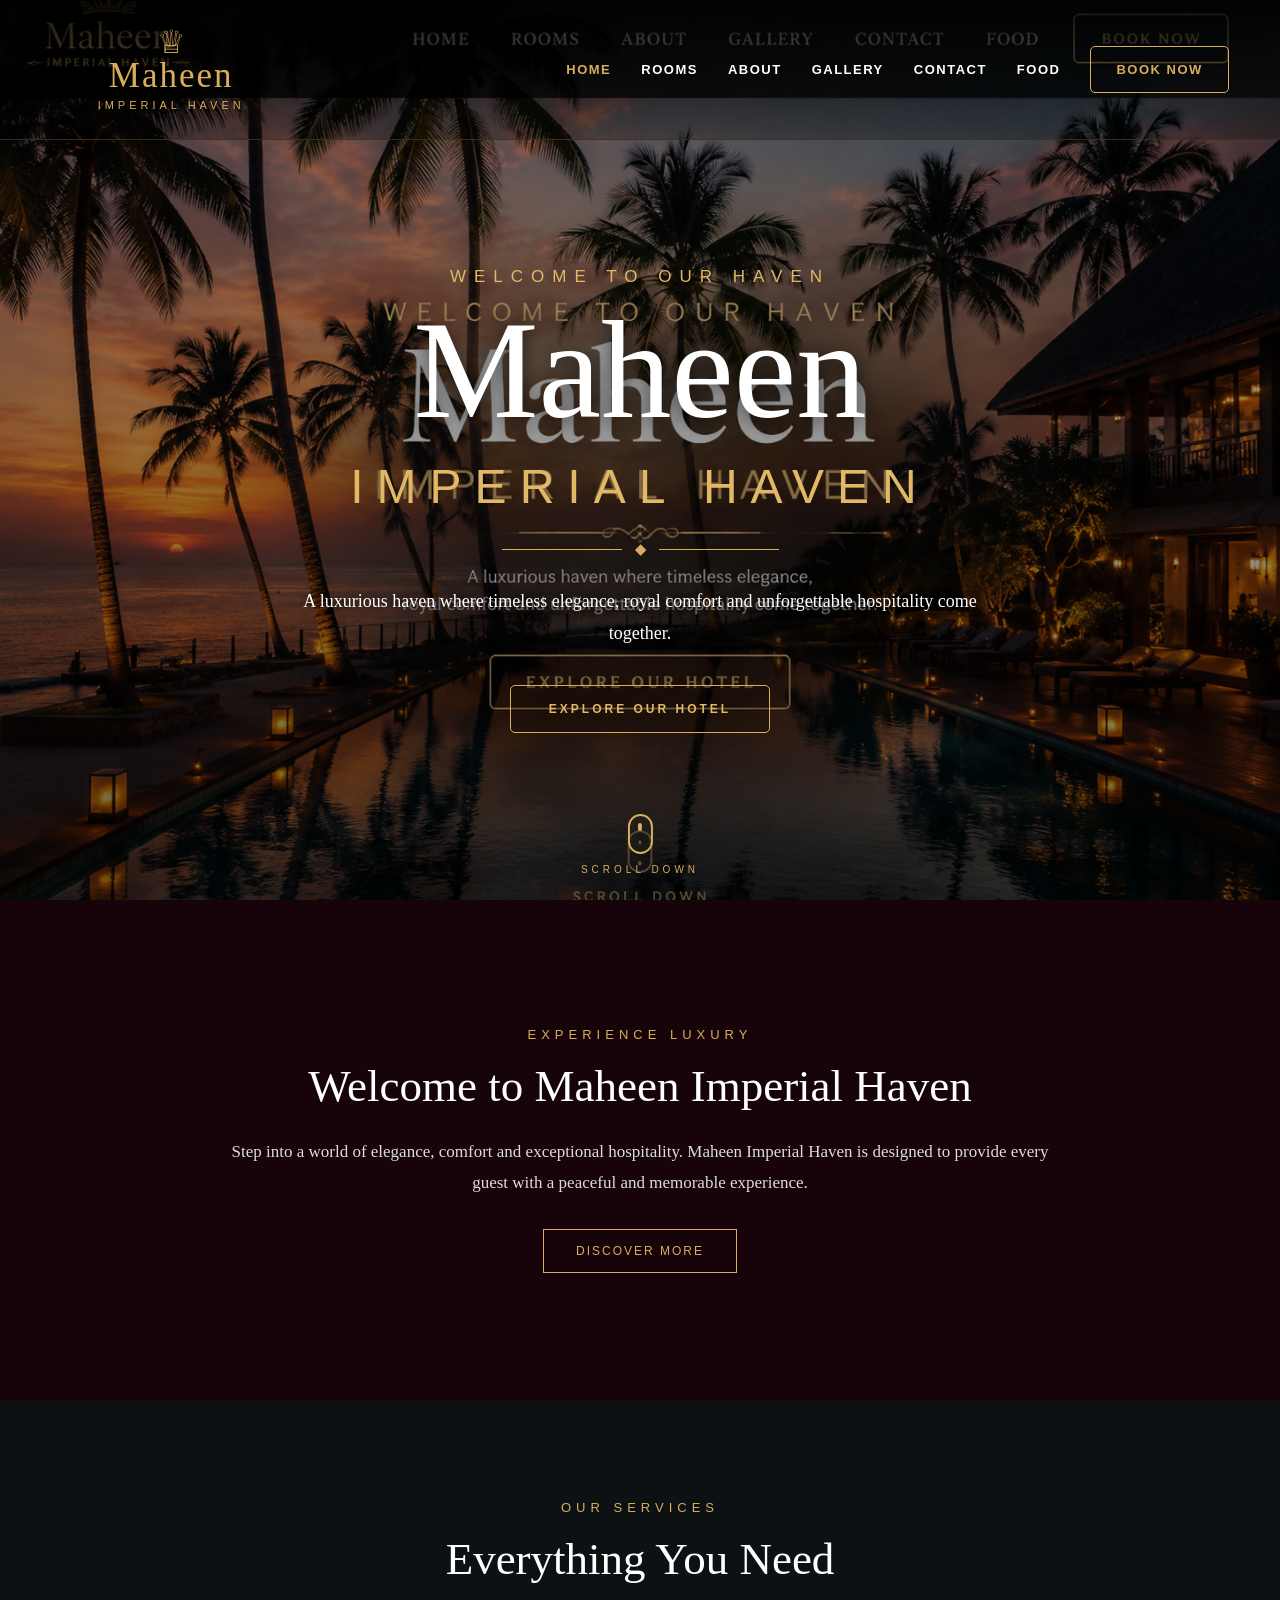
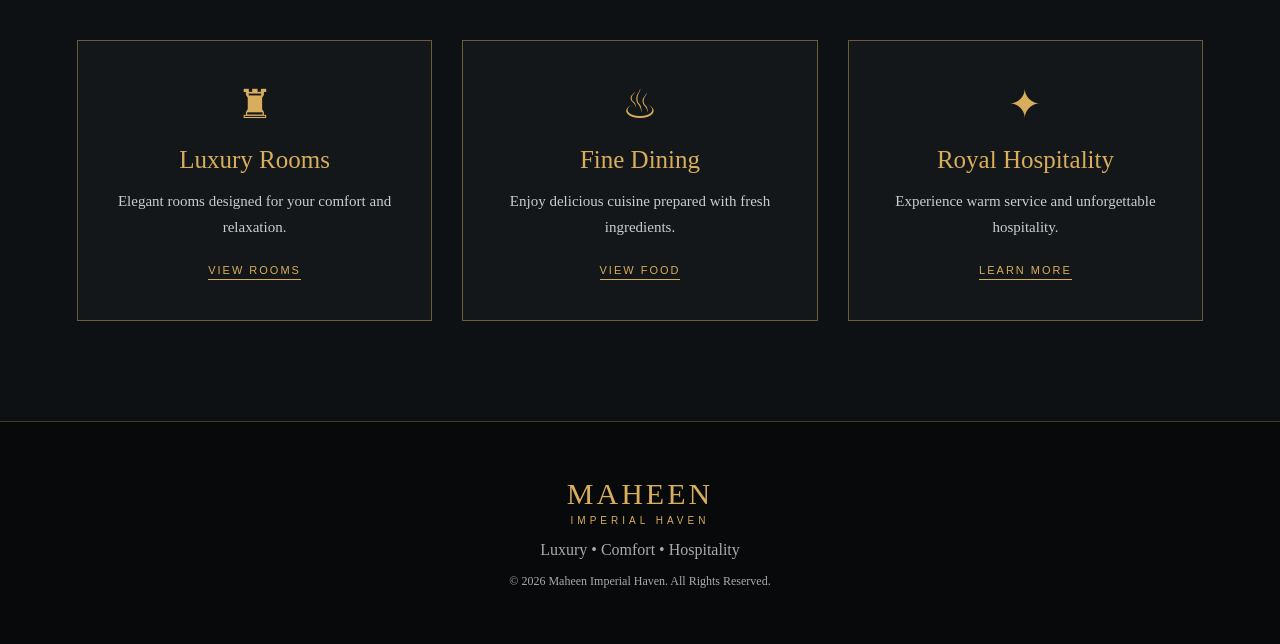
<file: index.html>
<!DOCTYPE html>
<html lang="en">

<head>
    <meta charset="UTF-8">
    <meta name="viewport" content="width=device-width, initial-scale=1.0">

    <title>Maheen Imperial Haven</title>

    <link rel="stylesheet" href="style.css">
</head>

<body>

    <!-- ================= HEADER ================= -->

    <header class="header">

        <div class="logo">
            <div class="crown">♕</div>
            <div class="logo-name">Maheen</div>
            <div class="logo-subtitle">IMPERIAL HAVEN</div>
        </div>

        <nav>
            <a href="index.html" class="active">HOME</a>
            <a href="rooms.html">ROOMS</a>
            <a href="about.html">ABOUT</a>
            <a href="gallery.html">GALLERY</a>
            <a href="contact.html">CONTACT</a>
            <a href="food.html">FOOD</a>
            <a href="booking.html" class="book-btn">BOOK NOW</a>
        </nav>

    </header>


    <!-- ================= MAIN ================= -->

    <main>

        <!-- ================= HERO ================= -->

        <section class="hero">

            <!-- HOME BACKGROUND -->
            <img
                src="images/home-bg.jpg"
                alt="Maheen Imperial Haven"
                class="home-bg"
            >

            <!-- DARK OVERLAY -->
            <div class="hero-overlay"></div>


            <!-- HERO CONTENT -->
            <div class="hero-content">

                <p class="welcome">
                    WELCOME TO OUR HAVEN
                </p>

                <h1>
                    Maheen
                </h1>

                <h2>
                    IMPERIAL HAVEN
                </h2>


                <div class="gold-line">

                    <span></span>

                    <b>◆</b>

                    <span></span>

                </div>


                <p class="description">
                    A luxurious haven where timeless elegance,
                    royal comfort and unforgettable hospitality
                    come together.
                </p>


                <a
                    href="rooms.html"
                    class="explore-btn"
                >
                    EXPLORE OUR HOTEL
                </a>

            </div>


            <!-- SCROLL -->

            <div class="scroll-down">

                <div class="mouse">
                    <span></span>
                </div>

                <p>
                    SCROLL DOWN
                </p>

            </div>

        </section>


        <!-- ================= WELCOME ================= -->

        <section class="welcome-section">

            <div class="welcome-content">

                <p class="small-title">
                    EXPERIENCE LUXURY
                </p>

                <h2>
                    Welcome to Maheen Imperial Haven
                </h2>

                <p>
                    Step into a world of elegance, comfort and
                    exceptional hospitality. Maheen Imperial Haven
                    is designed to provide every guest with a peaceful
                    and memorable experience.
                </p>

                <a
                    href="about.html"
                    class="gold-button"
                >
                    DISCOVER MORE
                </a>

            </div>

        </section>


        <!-- ================= SERVICES ================= -->

        <section class="services">

            <p class="small-title">
                OUR SERVICES
            </p>

            <h2>
                Everything You Need
            </h2>


            <div class="service-container">


                <!-- SERVICE 1 -->

                <div class="service-card">

                    <div class="service-icon">
                        ♜
                    </div>

                    <h3>
                        Luxury Rooms
                    </h3>

                    <p>
                        Elegant rooms designed for your
                        comfort and relaxation.
                    </p>

                    <a
                        href="rooms.html"
                        class="service-link"
                    >
                        VIEW ROOMS
                    </a>

                </div>


                <!-- SERVICE 2 -->

                <div class="service-card">

                    <div class="service-icon">
                        ♨
                    </div>

                    <h3>
                        Fine Dining
                    </h3>

                    <p>
                        Enjoy delicious cuisine prepared
                        with fresh ingredients.
                    </p>

                    <a
                        href="food.html"
                        class="service-link"
                    >
                        VIEW FOOD
                    </a>

                </div>


                <!-- SERVICE 3 -->

                <div class="service-card">

                    <div class="service-icon">
                        ✦
                    </div>

                    <h3>
                        Royal Hospitality
                    </h3>

                    <p>
                        Experience warm service and
                        unforgettable hospitality.
                    </p>

                    <a
                        href="about.html"
                        class="service-link"
                    >
                        LEARN MORE
                    </a>

                </div>

            </div>

        </section>


        <!-- ================= FOOTER ================= -->

        <footer>

            <div class="footer-logo">

                MAHEEN

                <span>
                    IMPERIAL HAVEN
                </span>

            </div>

            <p>
                Luxury • Comfort • Hospitality
            </p>

            <p class="copyright">
                © 2026 Maheen Imperial Haven.
                All Rights Reserved.
            </p>

        </footer>

    </main>

</body>

</html>
</file>
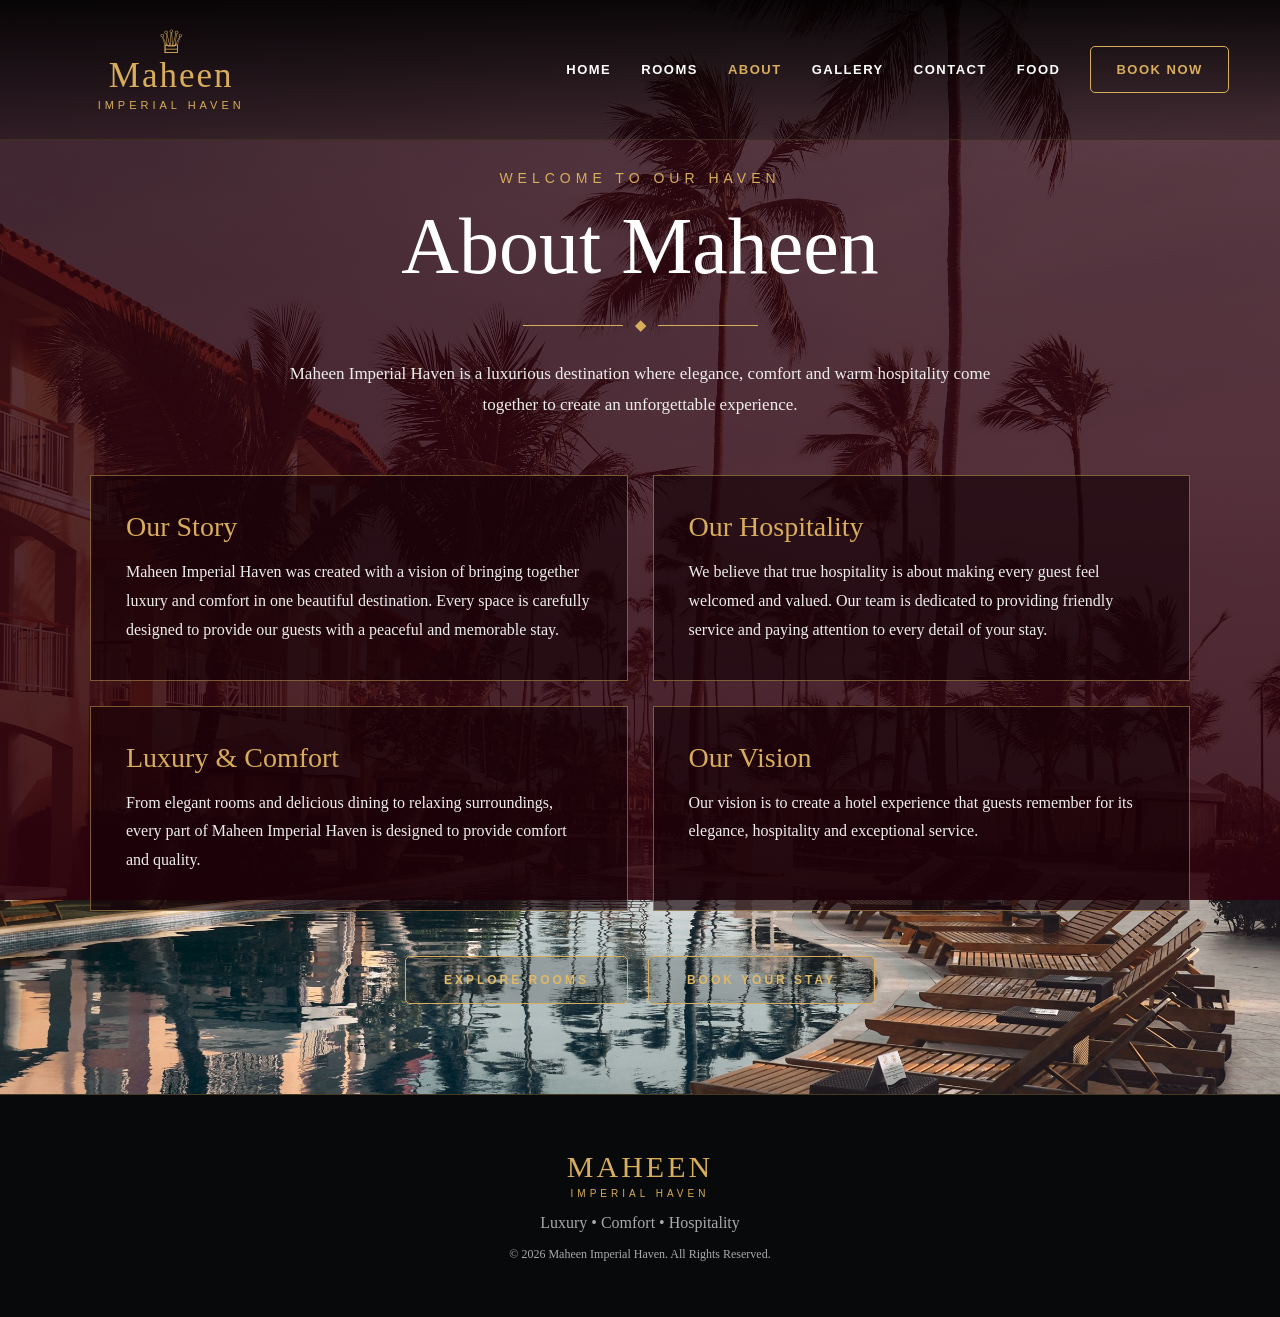
<file: about.html>
<!DOCTYPE html>
<html lang="en">

<head>
    <meta charset="UTF-8">
    <meta name="viewport" content="width=device-width, initial-scale=1.0">

    <title>About | Maheen Imperial Haven</title>

    <link rel="stylesheet" href="style.css">
</head>

<body>

<!-- ================= HEADER ================= -->

<header class="header">

    <div class="logo">
        <div class="crown">♕</div>
        <div class="logo-name">Maheen</div>
        <div class="logo-subtitle">IMPERIAL HAVEN</div>
    </div>

    <nav>
        <a href="index.html">HOME</a>
        <a href="rooms.html">ROOMS</a>
        <a href="about.html" class="active">ABOUT</a>
        <a href="gallery.html">GALLERY</a>
        <a href="contact.html">CONTACT</a>
        <a href="food.html">FOOD</a>
        <a href="booking.html" class="book-btn">BOOK NOW</a>
    </nav>

</header>


<!-- ================= ABOUT PAGE ================= -->

<section class="about-page">

    <div class="about-heading">

        <p>WELCOME TO OUR HAVEN</p>

        <h1>About Maheen</h1>

        <div class="gold-line">
            <span></span>
            <b>◆</b>
            <span></span>
        </div>

        <p class="about-intro">
            Maheen Imperial Haven is a luxurious destination where
            elegance, comfort and warm hospitality come together
            to create an unforgettable experience.
        </p>

    </div>


    <!-- ABOUT CONTENT -->

    <div class="about-container">

        <div class="about-box">

            <h2>Our Story</h2>

            <p>
                Maheen Imperial Haven was created with a vision of
                bringing together luxury and comfort in one beautiful
                destination. Every space is carefully designed to
                provide our guests with a peaceful and memorable stay.
            </p>

        </div>


        <div class="about-box">

            <h2>Our Hospitality</h2>

            <p>
                We believe that true hospitality is about making every
                guest feel welcomed and valued. Our team is dedicated
                to providing friendly service and paying attention to
                every detail of your stay.
            </p>

        </div>


        <div class="about-box">

            <h2>Luxury & Comfort</h2>

            <p>
                From elegant rooms and delicious dining to relaxing
                surroundings, every part of Maheen Imperial Haven
                is designed to provide comfort and quality.
            </p>

        </div>


        <div class="about-box">

            <h2>Our Vision</h2>

            <p>
                Our vision is to create a hotel experience that guests
                remember for its elegance, hospitality and exceptional
                service.
            </p>

        </div>

    </div>


    <!-- BUTTONS -->

    <div class="about-buttons">

        <a href="rooms.html" class="explore-btn">
            EXPLORE ROOMS
        </a>

        <a href="booking.html" class="explore-btn">
            BOOK YOUR STAY
        </a>

    </div>

</section>


<!-- ================= FOOTER ================= -->

<footer>

    <div class="footer-logo">
        MAHEEN
        <span>IMPERIAL HAVEN</span>
    </div>

    <p>Luxury • Comfort • Hospitality</p>

    <p class="copyright">
        © 2026 Maheen Imperial Haven. All Rights Reserved.
    </p>

</footer>

</body>
</html>
</file>
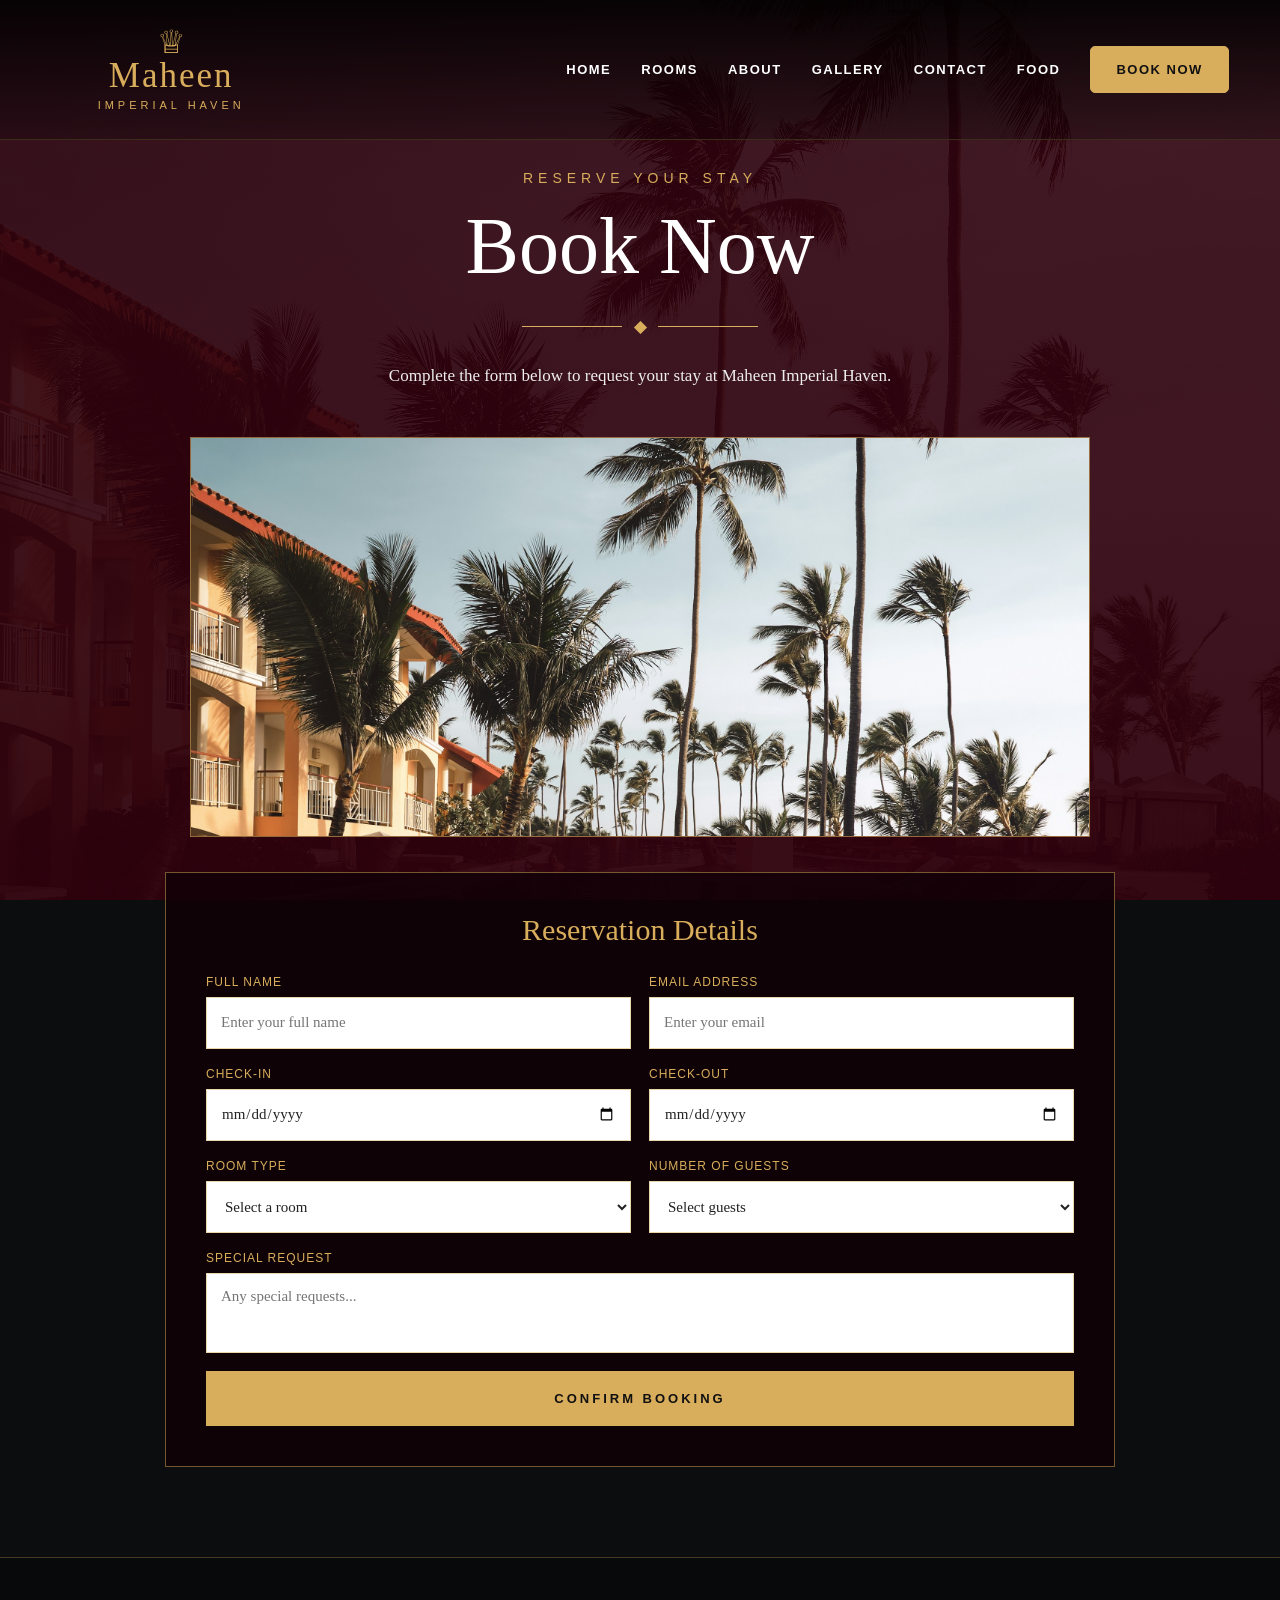
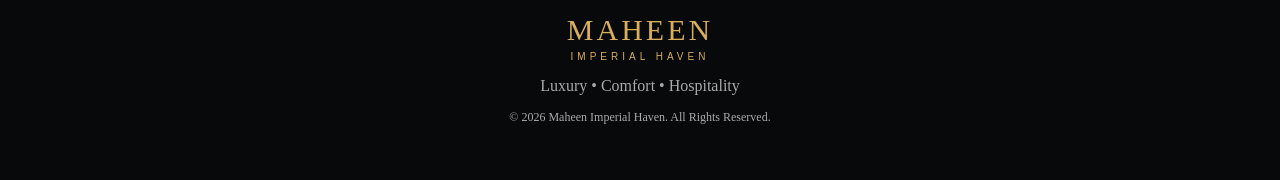
<file: booking.html>
<!DOCTYPE html>
<html lang="en">

<head>
    <meta charset="UTF-8">
    <meta name="viewport" content="width=device-width, initial-scale=1.0">

    <title>Book Now | Maheen Imperial Haven</title>

    <link rel="stylesheet" href="style.css">

    <style>

        /* ===============================
           BOOKING PAGE
        =============================== */

        .booking-page {
            min-height: 100vh;
            padding: 170px 6% 90px;

            background:
                linear-gradient(
                    rgba(45, 0, 12, 0.88),
                    rgba(45, 0, 12, 0.94)
                ),
                url("images/hotel.jpg");

            background-size: cover;
            background-position: center;
            background-attachment: fixed;
        }


        /* ===============================
           HEADING
        =============================== */

        .booking-heading {
            max-width: 850px;
            margin: auto;
            text-align: center;
        }

        .booking-heading > p:first-child {
            font-family: Arial, sans-serif;
            font-size: 14px;
            letter-spacing: 5px;
            color: #d8ad5b;
            margin-bottom: 15px;
        }

        .booking-heading h1 {
            font-family: Georgia, "Times New Roman", serif;
            font-size: clamp(48px, 7vw, 80px);
            font-weight: normal;
            color: white;
        }

        .booking-line {
            display: flex;
            align-items: center;
            justify-content: center;
            gap: 12px;
            margin: 25px auto;
        }

        .booking-line span {
            width: 100px;
            height: 1px;
            background: #d8ad5b;
        }

        .booking-line b {
            color: #d8ad5b;
        }

        .booking-intro {
            max-width: 750px;
            margin: auto;

            color: #eeeeee;
            font-size: 17px;
            line-height: 1.8;
        }


        /* ===============================
           BOOKING IMAGE
        =============================== */

        .booking-photo {
            max-width: 900px;
            height: 400px;

            margin: 45px auto 35px;

            overflow: hidden;

            border: 1px solid rgba(216, 173, 91, 0.6);
        }

        .booking-photo img {
            width: 100%;
            height: 100%;

            object-fit: cover;
        }


        /* ===============================
           BOOKING FORM
        =============================== */

        .booking-form {
            max-width: 950px;
            margin: auto;

            padding: 40px;

            background: rgba(15, 0, 5, 0.82);

            border: 1px solid rgba(216, 173, 91, 0.5);

            display: grid;

            grid-template-columns: repeat(2, 1fr);

            gap: 18px;
        }

        .booking-form h2 {
            grid-column: span 2;

            text-align: center;

            color: #d8ad5b;

            font-size: 30px;
            font-weight: normal;

            margin-bottom: 10px;
        }


        /* INPUTS */

        .booking-form input,
        .booking-form select,
        .booking-form textarea {

            width: 100%;

            padding: 14px;

            border: 1px solid rgba(216, 173, 91, 0.5);

            background: white;

            color: #222;

            font-family: Georgia, serif;

            font-size: 15px;

            outline: none;
        }


        .booking-form input,
        .booking-form select {
            height: 52px;
        }


        .booking-form textarea {
            grid-column: span 2;

            height: 80px;

            resize: none;
        }


        .booking-form input:focus,
        .booking-form select:focus,
        .booking-form textarea:focus {
            border-color: #d8ad5b;
        }


        /* LABEL */

        .booking-label {
            color: #d8ad5b;

            font-family: Arial, sans-serif;

            font-size: 12px;

            letter-spacing: 1px;

            margin-bottom: -10px;
        }


        /* BUTTON */

        .booking-form button {
            grid-column: span 2;

            height: 55px;

            border: 1px solid #d8ad5b;

            background: #d8ad5b;

            color: #111;

            font-family: Arial, sans-serif;

            font-size: 13px;

            font-weight: bold;

            letter-spacing: 3px;

            cursor: pointer;

            transition: 0.3s ease;
        }

        .booking-form button:hover {
            background: transparent;

            color: #d8ad5b;
        }


        /* ===============================
           MOBILE
        =============================== */

        @media (max-width: 700px) {

            .booking-page {
                padding: 180px 20px 60px;
            }

            .booking-heading h1 {
                font-size: 48px;
            }

            .booking-intro {
                font-size: 15px;
            }

            .booking-photo {
                height: 300px;
            }

            .booking-form {
                padding: 25px 20px;

                grid-template-columns: 1fr;
            }

            .booking-form h2,
            .booking-form textarea,
            .booking-form button {
                grid-column: span 1;
            }

        }

    </style>

</head>


<body>


<!-- ==================================================
     HEADER
================================================== -->

<header class="header">

    <div class="logo">

        <div class="crown">♕</div>

        <div class="logo-name">
            Maheen
        </div>

        <div class="logo-subtitle">
            IMPERIAL HAVEN
        </div>

    </div>


    <nav>

        <a href="index.html">
            HOME
        </a>

        <a href="rooms.html">
            ROOMS
        </a>

        <a href="about.html">
            ABOUT
        </a>

        <a href="gallery.html">
            GALLERY
        </a>

        <a href="contact.html">
            CONTACT
        </a>

        <a href="food.html">
            FOOD
        </a>

        <a href="booking.html" class="book-btn active">
            BOOK NOW
        </a>

    </nav>

</header>


<!-- ==================================================
     BOOKING PAGE
================================================== -->

<section class="booking-page">


    <!-- HEADING -->

    <div class="booking-heading">

        <p>
            RESERVE YOUR STAY
        </p>

        <h1>
            Book Now
        </h1>


        <div class="booking-line">

            <span></span>

            <b>◆</b>

            <span></span>

        </div>


        <p class="booking-intro">

            Complete the form below to request your stay
            at Maheen Imperial Haven.

        </p>

    </div>


    <!-- ==================================================
         HOTEL PHOTO
    ================================================== -->

    <div class="booking-photo">

        <img
            src="images/hotel.jpg"
            alt="Maheen Imperial Haven"
        >

    </div>


    <!-- ==================================================
         BOOKING FORM
    ================================================== -->

    <form class="booking-form">

        <h2>
            Reservation Details
        </h2>


        <label class="booking-label">
            FULL NAME
        </label>

        <label class="booking-label">
            EMAIL ADDRESS
        </label>


        <input
            type="text"
            placeholder="Enter your full name"
            required
        >

        <input
            type="email"
            placeholder="Enter your email"
            required
        >


        <label class="booking-label">
            CHECK-IN
        </label>

        <label class="booking-label">
            CHECK-OUT
        </label>


        <input
            type="date"
            required
        >

        <input
            type="date"
            required
        >


        <label class="booking-label">
            ROOM TYPE
        </label>

        <label class="booking-label">
            NUMBER OF GUESTS
        </label>


        <select required>

            <option value="">
                Select a room
            </option>

            <option>
                Luxury King Room
            </option>

            <option>
                Deluxe Room
            </option>

            <option>
                Premium Room
            </option>

            <option>
                Royal Suite
            </option>

            <option>
                Executive Room
            </option>

            <option>
                Honeymoon Suite
            </option>

        </select>


        <select required>

            <option value="">
                Select guests
            </option>

            <option>
                1 Guest
            </option>

            <option>
                2 Guests
            </option>

            <option>
                3 Guests
            </option>

            <option>
                4 Guests
            </option>

            <option>
                5+ Guests
            </option>

        </select>


        <label class="booking-label">
            SPECIAL REQUEST
        </label>

        <span></span>


        <textarea
            placeholder="Any special requests..."
        ></textarea>


        <button type="submit">
            CONFIRM BOOKING
        </button>

    </form>


</section>


<!-- ==================================================
     FOOTER
================================================== -->

<footer>

    <div class="footer-logo">

        MAHEEN

        <span>
            IMPERIAL HAVEN
        </span>

    </div>

    <p>
        Luxury • Comfort • Hospitality
    </p>

    <p class="copyright">
        © 2026 Maheen Imperial Haven.
        All Rights Reserved.
    </p>

</footer>


</body>

</html>
</file>
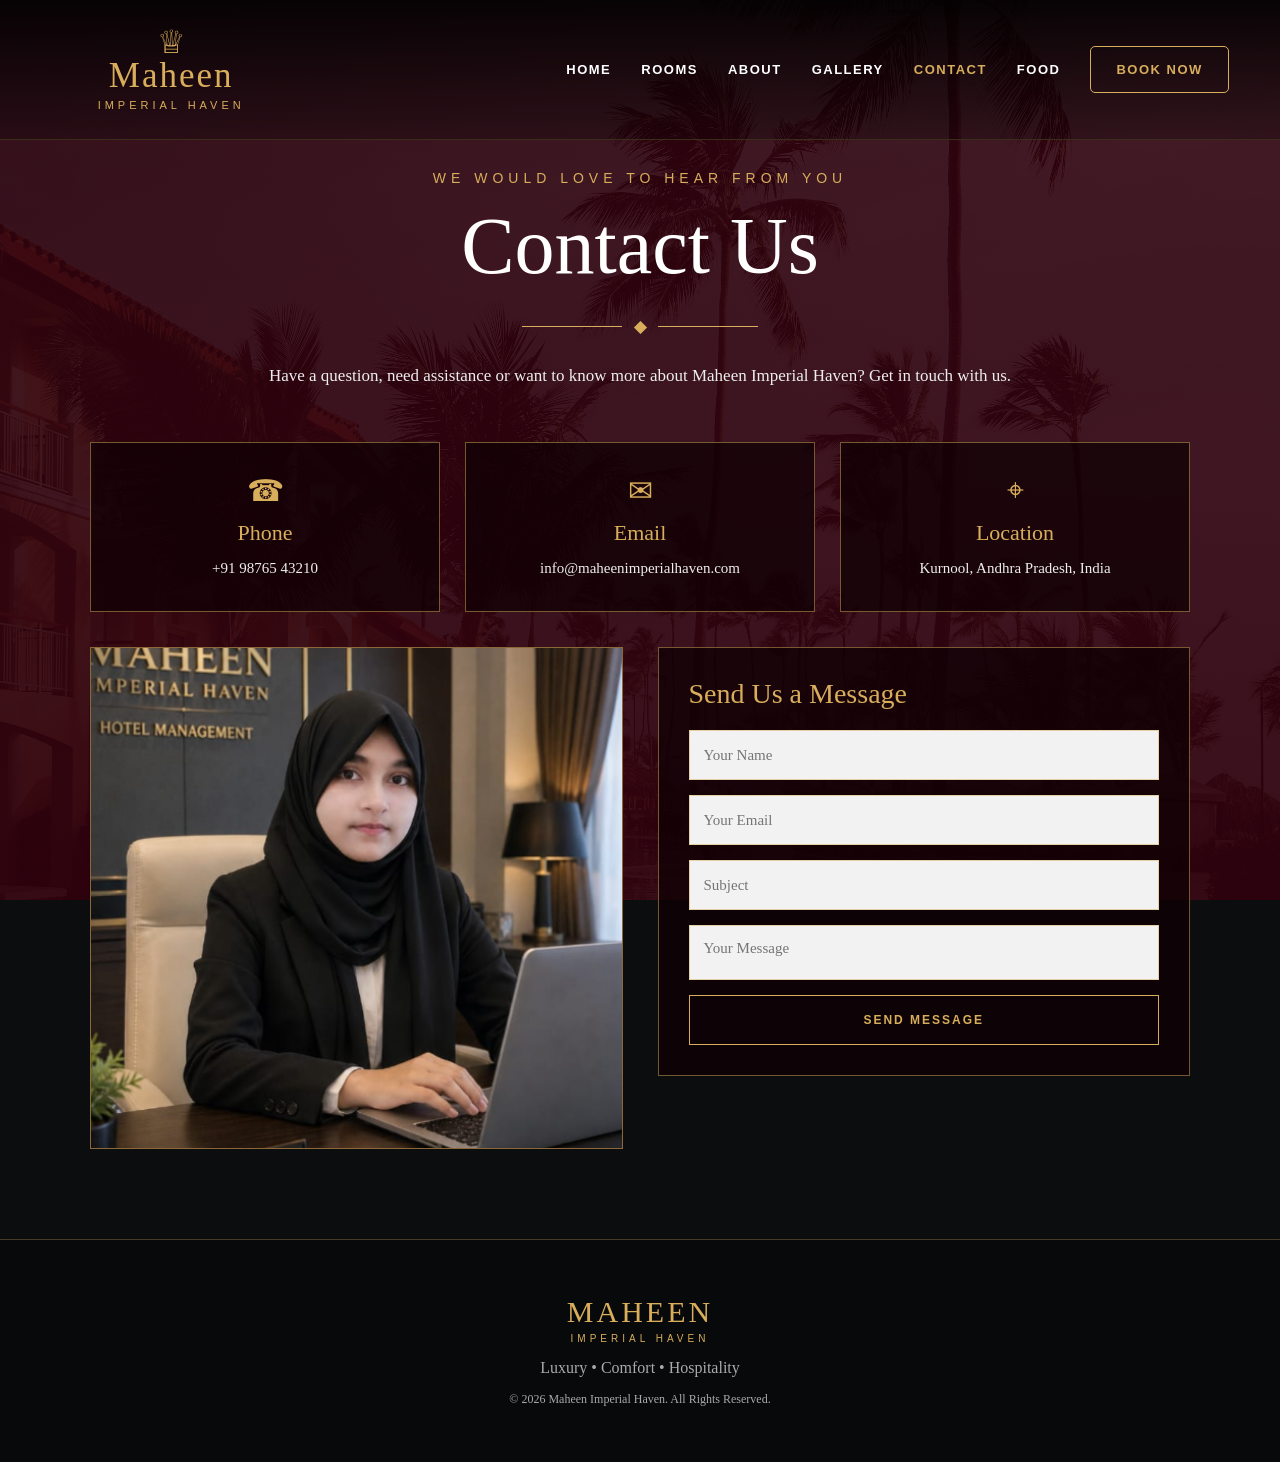
<file: contact.html>
<!DOCTYPE html>
<html lang="en">

<head>
    <meta charset="UTF-8">
    <meta name="viewport" content="width=device-width, initial-scale=1.0">

    <title>Contact | Maheen Imperial Haven</title>

    <link rel="stylesheet" href="style.css">

    <style>
        /* ===============================
           CONTACT PAGE
        =============================== */

        .contact-page {
            min-height: 100vh;
            padding: 170px 6% 90px;

            background:
                linear-gradient(
                    rgba(45, 0, 12, 0.88),
                    rgba(45, 0, 12, 0.94)
                ),
                url("images/hotel.jpg");

            background-size: cover;
            background-position: center;
            background-attachment: fixed;
        }

        .contact-heading {
            max-width: 850px;
            margin: auto;
            text-align: center;
        }

        .contact-heading > p:first-child {
            font-family: Arial, sans-serif;
            font-size: 14px;
            letter-spacing: 5px;
            color: #d8ad5b;
            margin-bottom: 15px;
        }

        .contact-heading h1 {
            font-family: Georgia, "Times New Roman", serif;
            font-size: clamp(48px, 7vw, 80px);
            font-weight: normal;
            color: white;
        }

        .contact-line {
            display: flex;
            align-items: center;
            justify-content: center;
            gap: 12px;
            margin: 25px auto;
        }

        .contact-line span {
            width: 100px;
            height: 1px;
            background: #d8ad5b;
        }

        .contact-line b {
            color: #d8ad5b;
        }

        .contact-intro {
            max-width: 750px;
            margin: auto;

            color: #eeeeee;
            font-size: 17px;
            line-height: 1.8;
        }


        /* ===============================
           CONTACT DETAILS
        =============================== */

        .contact-details {
            max-width: 1100px;
            margin: 50px auto 35px;

            display: grid;
            grid-template-columns: repeat(3, 1fr);
            gap: 25px;
        }

        .contact-box {
            padding: 30px 20px;

            text-align: center;

            background: rgba(15, 0, 5, 0.75);

            border: 1px solid rgba(216, 173, 91, 0.5);

            transition: 0.3s ease;
        }

        .contact-box:hover {
            transform: translateY(-6px);
            border-color: #d8ad5b;
        }

        .contact-icon {
            font-size: 30px;
            color: #d8ad5b;
            margin-bottom: 12px;
        }

        .contact-box h2 {
            color: #d8ad5b;

            font-size: 22px;
            font-weight: normal;

            margin-bottom: 10px;
        }

        .contact-box p {
            color: #eeeeee;
            line-height: 1.7;
            font-size: 15px;
        }


        /* ===============================
           CONTACT CONTENT
        =============================== */

        .contact-main {
            max-width: 1100px;
            margin: 35px auto 0;

            display: grid;
            grid-template-columns: 1fr 1fr;
            gap: 35px;

            align-items: start;
        }


        /* ===============================
           CONTACT PHOTO
        =============================== */

        .contact-photo {
            overflow: hidden;

            border: 1px solid rgba(216, 173, 91, 0.6);

            background: #180006;
        }

        .contact-photo img {
            width: 100%;
            height: 500px;

            object-fit: cover;

            display: block;
        }


        /* ===============================
           FORM
        =============================== */

        .contact-form {
            padding: 30px;

            background: rgba(15, 0, 5, 0.78);

            border: 1px solid rgba(216, 173, 91, 0.5);

            display: flex;
            flex-direction: column;

            gap: 15px;
        }

        .contact-form h2 {
            color: #d8ad5b;

            font-size: 28px;
            font-weight: normal;

            margin-bottom: 5px;
        }

        .contact-form input,
        .contact-form textarea {
            width: 100%;

            padding: 14px;

            border: 1px solid rgba(216, 173, 91, 0.5);

            background: rgba(255, 255, 255, 0.95);

            color: #222;

            font-family: Georgia, serif;

            font-size: 15px;

            outline: none;
        }

        .contact-form input {
            height: 50px;
        }

        /* SMALL MESSAGE BOX */

        .contact-form textarea {
            height: 55px;

            min-height: 55px;

            resize: none;
        }

        .contact-form input:focus,
        .contact-form textarea:focus {
            border-color: #d8ad5b;
        }

        .contact-form button {
            height: 50px;

            padding: 0 25px;

            border: 1px solid #d8ad5b;

            background: transparent;

            color: #d8ad5b;

            font-family: Arial, sans-serif;

            font-size: 12px;

            font-weight: bold;

            letter-spacing: 2px;

            cursor: pointer;

            transition: 0.3s ease;
        }

        .contact-form button:hover {
            background: #d8ad5b;
            color: #111;
        }


        /* ===============================
           MOBILE
        =============================== */

        @media (max-width: 900px) {

            .contact-details {
                grid-template-columns: 1fr;
            }

            .contact-main {
                grid-template-columns: 1fr;
            }

            .contact-photo img {
                height: 450px;
            }
        }

        @media (max-width: 600px) {

            .contact-page {
                padding: 180px 20px 60px;
            }

            .contact-heading h1 {
                font-size: 48px;
            }

            .contact-intro {
                font-size: 15px;
            }

            .contact-photo img {
                height: 350px;
            }

            .contact-form {
                padding: 22px;
            }
        }

    </style>

</head>


<body>


<!-- ==================================================
     HEADER
================================================== -->

<header class="header">

    <div class="logo">

        <div class="crown">♕</div>

        <div class="logo-name">
            Maheen
        </div>

        <div class="logo-subtitle">
            IMPERIAL HAVEN
        </div>

    </div>


    <nav>

        <a href="index.html">
            HOME
        </a>

        <a href="rooms.html">
            ROOMS
        </a>

        <a href="about.html">
            ABOUT
        </a>

        <a href="gallery.html">
            GALLERY
        </a>

        <a href="contact.html" class="active">
            CONTACT
        </a>

        <a href="food.html">
            FOOD
        </a>

        <a href="booking.html" class="book-btn">
            BOOK NOW
        </a>

    </nav>

</header>


<!-- ==================================================
     CONTACT PAGE
================================================== -->

<section class="contact-page">


    <!-- HEADING -->

    <div class="contact-heading">

        <p>
            WE WOULD LOVE TO HEAR FROM YOU
        </p>

        <h1>
            Contact Us
        </h1>


        <div class="contact-line">

            <span></span>

            <b>◆</b>

            <span></span>

        </div>


        <p class="contact-intro">

            Have a question, need assistance or want to know more
            about Maheen Imperial Haven? Get in touch with us.

        </p>

    </div>


    <!-- ==================================================
         CONTACT DETAILS
    ================================================== -->

    <div class="contact-details">


        <div class="contact-box">

            <div class="contact-icon">
                ☎
            </div>

            <h2>
                Phone
            </h2>

            <p>
                +91 98765 43210
            </p>

        </div>


        <div class="contact-box">

            <div class="contact-icon">
                ✉
            </div>

            <h2>
                Email
            </h2>

            <p>
                info@maheenimperialhaven.com
            </p>

        </div>


        <div class="contact-box">

            <div class="contact-icon">
                ⌖
            </div>

            <h2>
                Location
            </h2>

            <p>
                Kurnool, Andhra Pradesh, India
            </p>

        </div>

    </div>


    <!-- ==================================================
         PHOTO + FORM
    ================================================== -->

    <div class="contact-main">


        <!-- PHOTO -->

        <div class="contact-photo">

            <img
                src="images/hotel management.png"
                alt="Maheen Imperial Haven Hotel Management"
            >

        </div>


        <!-- FORM -->

        <form class="contact-form">

            <h2>
                Send Us a Message
            </h2>

            <input
                type="text"
                placeholder="Your Name"
                required
            >

            <input
                type="email"
                placeholder="Your Email"
                required
            >

            <input
                type="text"
                placeholder="Subject"
                required
            >

            <textarea
                placeholder="Your Message"
                required
            ></textarea>

            <button type="submit">
                SEND MESSAGE
            </button>

        </form>

    </div>


</section>


<!-- ==================================================
     FOOTER
================================================== -->

<footer>

    <div class="footer-logo">

        MAHEEN

        <span>
            IMPERIAL HAVEN
        </span>

    </div>

    <p>
        Luxury • Comfort • Hospitality
    </p>

    <p class="copyright">
        © 2026 Maheen Imperial Haven.
        All Rights Reserved.
    </p>

</footer>


</body>

</html>
</file>
<file: style.css>
/* =====================================================
   MAHEEN IMPERIAL HAVEN
   COMPLETE WEBSITE CSS
===================================================== */

/* ================= RESET ================= */

* {
    margin: 0;
    padding: 0;
    box-sizing: border-box;
}

html {
    scroll-behavior: smooth;
}

body {
    font-family: Georgia, "Times New Roman", serif;
    background: #0b0d0e;
    color: white;
    overflow-x: hidden;
}

a {
    text-decoration: none;
    color: inherit;
}

img {
    max-width: 100%;
    display: block;
}


/* =====================================================
   HEADER
===================================================== */

.header {
    position: absolute;
    top: 0;
    left: 0;

    width: 100%;
    min-height: 140px;

    padding: 20px 4%;

    display: flex;
    align-items: center;
    justify-content: space-between;

    background: linear-gradient(
        to bottom,
        rgba(0, 0, 0, 0.88),
        rgba(0, 0, 0, 0.25)
    );

    border-bottom: 1px solid rgba(216, 173, 91, 0.25);

    z-index: 1000;
}


/* ================= LOGO ================= */

.logo {
    width: 240px;
    text-align: center;
}

.crown {
    font-size: 32px;
    line-height: 28px;
    color: #d8ad5b;
}

.logo-name {
    font-size: 35px;
    color: #d8ad5b;
    letter-spacing: 2px;
}

.logo-subtitle {
    margin-top: 3px;

    font-family: Arial, sans-serif;
    font-size: 11px;
    letter-spacing: 4px;

    color: #d8ad5b;
}


/* ================= NAVIGATION ================= */

nav {
    display: flex;
    align-items: center;
    gap: 30px;
}

nav a {
    font-family: Arial, sans-serif;

    font-size: 13px;
    font-weight: 600;
    letter-spacing: 1.5px;

    color: white;

    transition: 0.3s ease;
}

nav a:hover,
nav a.active {
    color: #d8ad5b;
}


/* ================= BOOK NOW ================= */

nav .book-btn {
    padding: 15px 25px;

    border: 1px solid #d8ad5b;
    border-radius: 5px;

    color: #d8ad5b;
}

nav .book-btn:hover,
nav .book-btn.active {
    background: #d8ad5b;
    color: #111;
}


/* =====================================================
   HOME PAGE
===================================================== */

.hero {
    position: relative;

    width: 100%;
    min-height: 100vh;

    display: flex;
    align-items: center;
    justify-content: center;

    text-align: center;

    overflow: hidden;
}


/* HOME BACKGROUND IMAGE */

.home-bg {
    position: absolute;

    top: 0;
    left: 0;

    width: 100%;
    height: 100%;

    object-fit: cover;
    object-position: center;

    z-index: 0;
}


/* HOME OVERLAY */

.hero-overlay {
    position: absolute;
    inset: 0;

    background:
        linear-gradient(
            rgba(0, 0, 0, 0.25),
            rgba(0, 0, 0, 0.55)
        );

    z-index: 1;
}


/* HOME CONTENT */

.hero-content {
    position: relative;
    z-index: 2;

    width: 90%;
    max-width: 1000px;

    margin-top: 100px;
}

.welcome {
    font-family: Arial, sans-serif;

    font-size: 17px;
    letter-spacing: 8px;

    color: #e0b866;

    margin-bottom: 20px;
}

.hero h1 {
    font-family: Georgia, "Times New Roman", serif;

    font-size: clamp(80px, 11vw, 150px);

    font-weight: normal;
    line-height: 0.9;

    color: white;

    text-shadow:
        0 4px 20px rgba(0, 0, 0, 0.7);
}

.hero h2 {
    margin-top: 25px;

    font-family: Arial, sans-serif;

    font-size: clamp(25px, 4vw, 48px);

    font-weight: normal;

    letter-spacing: 13px;

    color: #e0b866;
}


/* ================= GOLD LINE ================= */

.gold-line {
    display: flex;
    align-items: center;
    justify-content: center;

    gap: 13px;

    margin: 27px auto;
}

.gold-line span {
    width: 120px;
    height: 1px;

    background: #d8ad5b;
}

.gold-line b {
    font-size: 14px;
    color: #d8ad5b;
}


/* ================= DESCRIPTION ================= */

.description {
    max-width: 700px;

    margin: 0 auto 35px;

    font-size: 18px;
    line-height: 1.8;

    color: white;

    text-shadow:
        0 2px 8px rgba(0, 0, 0, 0.8);
}


/* ================= BUTTON ================= */

.explore-btn {
    display: inline-block;

    padding: 16px 38px;

    border: 1px solid #d8ad5b;
    border-radius: 5px;

    color: #e0b866;

    font-family: Arial, sans-serif;

    font-size: 12px;
    font-weight: bold;

    letter-spacing: 3px;

    background: rgba(0, 0, 0, 0.18);

    transition: 0.3s ease;
}

.explore-btn:hover {
    background: #d8ad5b;
    color: #111;

    transform: translateY(-3px);
}


/* ================= SCROLL ================= */

.scroll-down {
    position: absolute;

    z-index: 3;

    bottom: 25px;
    left: 50%;

    transform: translateX(-50%);

    text-align: center;
}

.mouse {
    width: 25px;
    height: 40px;

    margin: auto;

    border: 2px solid #d8ad5b;
    border-radius: 20px;

    position: relative;
}

.mouse span {
    position: absolute;

    top: 7px;
    left: 50%;

    width: 4px;
    height: 8px;

    background: #d8ad5b;
    border-radius: 5px;

    transform: translateX(-50%);

    animation: scrollMouse 1.5s infinite;
}

.scroll-down p {
    margin-top: 10px;

    font-family: Arial, sans-serif;

    font-size: 10px;
    letter-spacing: 4px;

    color: #d8ad5b;
}

@keyframes scrollMouse {

    0% {
        opacity: 1;
        transform: translateX(-50%) translateY(0);
    }

    100% {
        opacity: 0;
        transform: translateX(-50%) translateY(15px);
    }
}


/* =====================================================
   HOME WELCOME SECTION
===================================================== */

.welcome-section {
    min-height: 500px;

    padding: 100px 8%;

    display: flex;
    align-items: center;
    justify-content: center;

    text-align: center;

    background: #16040a;
}

.welcome-content {
    max-width: 850px;
}

.small-title {
    font-family: Arial, sans-serif;

    font-size: 13px;
    letter-spacing: 5px;

    color: #d8ad5b;

    margin-bottom: 18px;
}

.welcome-content h2 {
    font-size: 45px;
    font-weight: normal;

    color: white;

    margin-bottom: 25px;
}

.welcome-content > p:not(.small-title) {
    font-size: 17px;
    line-height: 1.8;

    color: #ddd;

    margin-bottom: 30px;
}

.gold-button {
    display: inline-block;

    padding: 14px 32px;

    border: 1px solid #d8ad5b;

    color: #d8ad5b;

    font-family: Arial, sans-serif;

    font-size: 12px;
    letter-spacing: 2px;

    transition: 0.3s ease;
}

.gold-button:hover {
    background: #d8ad5b;
    color: #111;
}


/* =====================================================
   HOME SERVICES
===================================================== */

.services {
    padding: 100px 6%;

    text-align: center;

    background: #0d1113;
}

.services > h2 {
    font-size: 45px;
    font-weight: normal;

    margin-bottom: 55px;
}

.service-container {
    max-width: 1200px;

    margin: auto;

    display: grid;
    grid-template-columns: repeat(3, 1fr);

    gap: 30px;
}

.service-card {
    padding: 40px 30px;

    background: rgba(255, 255, 255, 0.025);

    border: 1px solid rgba(216, 173, 91, 0.45);

    transition: 0.35s ease;
}

.service-card:hover {
    transform: translateY(-8px);

    border-color: #d8ad5b;
}

.service-icon {
    font-size: 40px;

    color: #d8ad5b;

    margin-bottom: 18px;
}

.service-card h3 {
    font-size: 25px;
    font-weight: normal;

    color: #d8ad5b;

    margin-bottom: 15px;
}

.service-card p {
    color: #ccc;

    font-size: 15px;
    line-height: 1.7;

    margin-bottom: 20px;
}

.service-link {
    display: inline-block;

    color: #d8ad5b;

    font-family: Arial, sans-serif;

    font-size: 11px;
    letter-spacing: 2px;

    border-bottom: 1px solid #d8ad5b;

    padding-bottom: 3px;
}


/* =====================================================
   COMMON PAGE BACKGROUND
   ROOMS / ABOUT / GALLERY / FOOD / CONTACT / BOOKING
===================================================== */

.rooms-page,
.about-page,
.gallery-page,
.food-page,
.contact-page,
.booking-page {

    min-height: 100vh;

    padding: 170px 6% 90px;

    background-image:
        linear-gradient(
            rgba(45, 0, 12, 0.72),
            rgba(45, 0, 12, 0.88)
        ),
        url("images/hotel.jpg");

    background-size: cover;

    background-position: center;

    background-repeat: no-repeat;

    background-attachment: fixed;
}


/* =====================================================
   PAGE HEADINGS
===================================================== */

.rooms-heading,
.about-heading,
.gallery-heading,
.food-heading,
.contact-heading,
.booking-heading {

    max-width: 900px;

    margin: auto;

    text-align: center;
}


.rooms-heading > p:first-child,
.about-heading > p:first-child,
.gallery-heading > p:first-child,
.food-heading > p:first-child,
.contact-heading > p:first-child,
.booking-heading > p:first-child {

    font-family: Arial, sans-serif;

    font-size: 14px;

    letter-spacing: 5px;

    color: #d8ad5b;

    margin-bottom: 15px;
}


.rooms-heading h1,
.about-heading h1,
.gallery-heading h1,
.food-heading h1,
.contact-heading h1,
.booking-heading h1 {

    font-family: Georgia, "Times New Roman", serif;

    font-size: clamp(48px, 7vw, 80px);

    font-weight: normal;

    color: white;
}


/* PAGE DESCRIPTION */

.rooms-intro,
.about-intro,
.gallery-intro,
.food-intro,
.contact-intro,
.booking-intro {

    max-width: 750px;

    margin: auto;

    color: #eeeeee;

    font-size: 17px;

    line-height: 1.8;
}


/* PAGE GOLD LINES */

.rooms-line,
.about-heading .gold-line,
.gallery-heading .gold-line,
.food-line,
.contact-line,
.booking-line {

    display: flex;

    align-items: center;

    justify-content: center;

    gap: 12px;

    margin: 25px auto;
}

.rooms-line span,
.about-heading .gold-line span,
.gallery-heading .gold-line span,
.food-line span,
.contact-line span,
.booking-line span {

    width: 100px;

    height: 1px;

    background: #d8ad5b;
}

.rooms-line b,
.about-heading .gold-line b,
.gallery-heading .gold-line b,
.food-line b,
.contact-line b,
.booking-line b {

    color: #d8ad5b;
}


/* =====================================================
   ROOMS
===================================================== */

.rooms-grid {

    max-width: 1200px;

    margin: 55px auto 0;

    display: grid;

    grid-template-columns: repeat(2, 1fr);

    gap: 30px;
}

.room-card {

    overflow: hidden;

    background: rgba(15, 0, 5, 0.82);

    border: 1px solid rgba(216, 173, 91, 0.5);

    transition: 0.35s ease;
}

.room-card:hover {

    transform: translateY(-8px);

    border-color: #d8ad5b;

    box-shadow:
        0 18px 40px rgba(0, 0, 0, 0.4);
}

.room-card img {

    width: 100%;

    height: 310px;

    object-fit: cover;

    transition: 0.5s ease;
}

.room-card:hover img {
    transform: scale(1.04);
}

.room-info {

    padding: 30px;

    text-align: center;
}

.room-info h2 {

    color: #d8ad5b;

    font-size: 29px;

    font-weight: normal;

    margin-bottom: 12px;
}

.room-info p {

    color: #eeeeee;

    font-size: 16px;

    line-height: 1.7;

    margin-bottom: 22px;
}

.room-price {

    color: #d8ad5b;

    font-family: Arial, sans-serif;

    font-size: 14px;

    letter-spacing: 2px;

    margin-bottom: 22px;
}

.room-book-btn {

    display: inline-block;

    padding: 13px 25px;

    border: 1px solid #d8ad5b;

    color: #d8ad5b;

    font-family: Arial, sans-serif;

    font-size: 11px;

    font-weight: bold;

    letter-spacing: 2px;

    transition: 0.3s ease;
}

.room-book-btn:hover {

    background: #d8ad5b;

    color: #111;
}


/* =====================================================
   ABOUT
===================================================== */

.about-container {

    max-width: 1100px;

    margin: 55px auto 0;

    display: grid;

    grid-template-columns: repeat(2, 1fr);

    gap: 25px;
}

.about-box {

    padding: 35px;

    background: rgba(20, 0, 7, 0.65);

    border: 1px solid rgba(216, 173, 91, 0.5);

    transition: 0.3s ease;
}

.about-box:hover {

    transform: translateY(-6px);

    border-color: #d8ad5b;
}

.about-box h2 {

    color: #d8ad5b;

    font-size: 28px;

    font-weight: normal;

    margin-bottom: 15px;
}

.about-box p {

    color: #eeeeee;

    font-size: 16px;

    line-height: 1.8;
}

.about-buttons {

    display: flex;

    justify-content: center;

    gap: 20px;

    margin-top: 45px;
}


/* =====================================================
   GALLERY
===================================================== */

.gallery-grid {

    max-width: 1200px;

    margin: 55px auto 0;

    display: grid;

    grid-template-columns: repeat(4, 1fr);

    gap: 18px;
}

.gallery-item {

    height: 250px;

    overflow: hidden;

    border: 1px solid rgba(216, 173, 91, 0.5);

    background: #180006;
}

.gallery-item img {

    width: 100%;

    height: 100%;

    object-fit: cover;

    transition: 0.5s ease;
}

.gallery-item:hover img {

    transform: scale(1.08);
}

.gallery-buttons {

    display: flex;

    justify-content: center;

    gap: 20px;

    margin-top: 45px;
}


/* =====================================================
   FOOD
===================================================== */

.food-grid {

    max-width: 1200px;

    margin: 55px auto 0;

    display: grid;

    grid-template-columns: repeat(3, 1fr);

    gap: 30px;
}

.food-card {

    overflow: hidden;

    background: rgba(15, 0, 5, 0.82);

    border: 1px solid rgba(216, 173, 91, 0.5);

    transition: 0.35s ease;
}

.food-card:hover {

    transform: translateY(-8px);

    border-color: #d8ad5b;

    box-shadow:
        0 18px 40px rgba(0, 0, 0, 0.4);
}

.food-card img {

    width: 100%;

    height: 250px;

    object-fit: cover;

    transition: 0.5s ease;
}

.food-card:hover img {

    transform: scale(1.05);
}

.food-info {

    padding: 25px;

    text-align: center;
}

.food-info h2 {

    color: #d8ad5b;

    font-size: 25px;

    font-weight: normal;

    margin-bottom: 10px;
}

.food-info p {

    color: #eeeeee;

    font-size: 15px;

    line-height: 1.7;
}

.food-price {

    margin-top: 15px;

    color: #d8ad5b;

    font-family: Arial, sans-serif;

    font-size: 14px;

    letter-spacing: 2px;
}

.food-bottom {

    text-align: center;

    margin-top: 55px;
}


/* =====================================================
   CONTACT
===================================================== */

.contact-details {

    max-width: 1100px;

    margin: 50px auto 35px;

    display: grid;

    grid-template-columns: repeat(3, 1fr);

    gap: 25px;
}

.contact-box {

    padding: 30px 20px;

    text-align: center;

    background: rgba(15, 0, 5, 0.75);

    border: 1px solid rgba(216, 173, 91, 0.5);

    transition: 0.3s ease;
}

.contact-box:hover {

    transform: translateY(-6px);

    border-color: #d8ad5b;
}

.contact-icon {

    font-size: 30px;

    color: #d8ad5b;

    margin-bottom: 12px;
}

.contact-box h2 {

    color: #d8ad5b;

    font-size: 22px;

    font-weight: normal;

    margin-bottom: 10px;
}

.contact-box p {

    color: #eeeeee;

    line-height: 1.7;

    font-size: 15px;
}


/* CONTACT MAIN */

.contact-main {

    max-width: 1100px;

    margin: 35px auto 0;

    display: grid;

    grid-template-columns: 1fr 1fr;

    gap: 35px;

    align-items: start;
}


/* CONTACT IMAGE */

.contact-photo {

    overflow: hidden;

    border: 1px solid rgba(216, 173, 91, 0.6);

    background: #180006;
}

.contact-photo img {

    width: 100%;

    height: 500px;

    object-fit: cover;
}


/* CONTACT FORM */

.contact-form {

    padding: 30px;

    background: rgba(15, 0, 5, 0.78);

    border: 1px solid rgba(216, 173, 91, 0.5);

    display: flex;

    flex-direction: column;

    gap: 15px;
}

.contact-form h2 {

    color: #d8ad5b;

    font-size: 28px;

    font-weight: normal;

    margin-bottom: 5px;
}

.contact-form input,
.contact-form textarea {

    width: 100%;

    padding: 14px;

    border: 1px solid rgba(216, 173, 91, 0.5);

    background: white;

    color: #222;

    font-family: Georgia, serif;

    font-size: 15px;

    outline: none;
}

.contact-form input {

    height: 50px;
}

.contact-form textarea {

    height: 55px;

    min-height: 55px;

    resize: none;
}

.contact-form button {

    height: 50px;

    border: 1px solid #d8ad5b;

    background: transparent;

    color: #d8ad5b;

    font-family: Arial, sans-serif;

    font-size: 12px;

    font-weight: bold;

    letter-spacing: 2px;

    cursor: pointer;

    transition: 0.3s ease;
}

.contact-form button:hover {

    background: #d8ad5b;

    color: #111;
}


/* =====================================================
   BOOKING
===================================================== */

.booking-photo {

    max-width: 900px;

    height: 400px;

    margin: 45px auto 35px;

    overflow: hidden;

    border: 1px solid rgba(216, 173, 91, 0.6);
}

.booking-photo img {

    width: 100%;

    height: 100%;

    object-fit: cover;
}


/* BOOKING FORM */

.booking-form {

    max-width: 950px;

    margin: auto;

    padding: 40px;

    background: rgba(15, 0, 5, 0.82);

    border: 1px solid rgba(216, 173, 91, 0.5);

    display: grid;

    grid-template-columns: repeat(2, 1fr);

    gap: 18px;
}

.booking-form h2 {

    grid-column: span 2;

    text-align: center;

    color: #d8ad5b;

    font-size: 30px;

    font-weight: normal;

    margin-bottom: 10px;
}

.booking-label {

    color: #d8ad5b;

    font-family: Arial, sans-serif;

    font-size: 12px;

    letter-spacing: 1px;

    margin-bottom: -10px;
}

.booking-form input,
.booking-form select,
.booking-form textarea {

    width: 100%;

    padding: 14px;

    border: 1px solid rgba(216, 173, 91, 0.5);

    background: white;

    color: #222;

    font-family: Georgia, serif;

    font-size: 15px;

    outline: none;
}

.booking-form input,
.booking-form select {

    height: 52px;
}

.booking-form textarea {

    grid-column: span 2;

    height: 80px;

    resize: none;
}

.booking-form button {

    grid-column: span 2;

    height: 55px;

    border: 1px solid #d8ad5b;

    background: #d8ad5b;

    color: #111;

    font-family: Arial, sans-serif;

    font-size: 13px;

    font-weight: bold;

    letter-spacing: 3px;

    cursor: pointer;

    transition: 0.3s ease;
}

.booking-form button:hover {

    background: transparent;

    color: #d8ad5b;
}


/* =====================================================
   FOOTER
===================================================== */

footer {

    padding: 55px 20px;

    text-align: center;

    background: #07090a;

    border-top: 1px solid rgba(216, 173, 91, 0.3);
}

.footer-logo {

    color: #d8ad5b;

    font-size: 30px;

    letter-spacing: 3px;
}

.footer-logo span {

    display: block;

    margin-top: 4px;

    font-family: Arial, sans-serif;

    font-size: 10px;

    letter-spacing: 4px;
}

footer > p {

    margin-top: 15px;

    color: #aaa;
}

.copyright {

    font-size: 12px;
}


/* =====================================================
   TABLET
===================================================== */

@media (max-width: 1100px) {

    .header {

        min-height: auto;

        padding: 18px 3%;

        flex-direction: column;

        gap: 20px;
    }

    nav {

        flex-wrap: wrap;

        justify-content: center;

        gap: 18px;
    }

    nav a {

        font-size: 12px;
    }

    .hero-content {

        margin-top: 170px;
    }

    .service-container {

        grid-template-columns: 1fr;
    }

    .gallery-grid {

        grid-template-columns: repeat(2, 1fr);
    }

    .food-grid {

        grid-template-columns: repeat(2, 1fr);
    }

}


/* =====================================================
   MOBILE
===================================================== */

@media (max-width: 700px) {

    .header {

        padding: 15px 10px;

        background: rgba(0, 0, 0, 0.82);
    }

    .logo {

        width: 100%;
    }

    .logo-name {

        font-size: 28px;
    }

    .logo-subtitle {

        font-size: 8px;

        letter-spacing: 3px;
    }

    .crown {

        font-size: 24px;
    }

    nav {

        gap: 9px 13px;
    }

    nav a {

        font-size: 9px;

        letter-spacing: 0.8px;
    }

    nav .book-btn {

        padding: 8px 12px;
    }


    /* HOME */

    .hero {

        min-height: 100vh;
    }

    .hero-content {

        width: 92%;

        margin-top: 180px;
    }

    .welcome {

        font-size: 10px;

        letter-spacing: 4px;
    }

    .hero h1 {

        font-size: 68px;
    }

    .hero h2 {

        font-size: 21px;

        letter-spacing: 5px;
    }

    .gold-line span {

        width: 65px;
    }

    .description {

        font-size: 14px;

        line-height: 1.6;
    }

    .explore-btn {

        padding: 13px 23px;

        font-size: 10px;

        letter-spacing: 2px;
    }

    .scroll-down {

        display: none;
    }


    /* COMMON PAGES */

    .rooms-page,
    .about-page,
    .gallery-page,
    .food-page,
    .contact-page,
    .booking-page {

        padding: 180px 20px 60px;

        background-attachment: scroll;
    }

    .rooms-heading h1,
    .about-heading h1,
    .gallery-heading h1,
    .food-heading h1,
    .contact-heading h1,
    .booking-heading h1 {

        font-size: 48px;
    }

    .rooms-intro,
    .about-intro,
    .gallery-intro,
    .food-intro,
    .contact-intro,
    .booking-intro {

        font-size: 15px;
    }


    /* ROOMS */

    .rooms-grid {

        grid-template-columns: 1fr;

        gap: 25px;
    }

    .room-card img {

        height: 250px;
    }


    /* ABOUT */

    .about-container {

        grid-template-columns: 1fr;

        gap: 20px;
    }

    .about-box {

        padding: 25px;
    }

    .about-buttons {

        flex-direction: column;

        align-items: center;
    }


    /* GALLERY */

    .gallery-grid {

        grid-template-columns: 1fr;
    }

    .gallery-item {

        height: 260px;
    }

    .gallery-buttons {

        flex-direction: column;

        align-items: center;
    }


    /* FOOD */

    .food-grid {

        grid-template-columns: 1fr;

        gap: 25px;
    }


    /* CONTACT */

    .contact-details {

        grid-template-columns: 1fr;
    }

    .contact-main {

        grid-template-columns: 1fr;

        gap: 25px;
    }

    .contact-photo img {

        height: 350px;
    }

    .contact-form {

        padding: 22px;
    }


    /* BOOKING */

    .booking-photo {

        height: 300px;
    }

    .booking-form {

        padding: 25px 20px;

        grid-template-columns: 1fr;
    }

    .booking-form h2,
    .booking-form textarea,
    .booking-form button {

        grid-column: span 1;
    }


    /* WELCOME */

    .welcome-section {

        padding: 80px 25px;
    }

    .welcome-content h2 {

        font-size: 33px;
    }


    /* SERVICES */

    .services {

        padding: 80px 20px;
    }

    .services > h2 {

        font-size: 34px;
    }

    .service-container {

        grid-template-columns: 1fr;
    }

}


/* =====================================================
   VERY SMALL PHONES
===================================================== */

@media (max-width: 400px) {

    nav {

        gap: 7px 9px;
    }

    nav a {

        font-size: 8px;
    }

    nav .book-btn {

        padding: 7px 9px;
    }

    .hero-content {

        margin-top: 190px;
    }

    .hero h1 {

        font-size: 58px;
    }

    .hero h2 {

        font-size: 18px;

        letter-spacing: 4px;
    }

}
</file>
